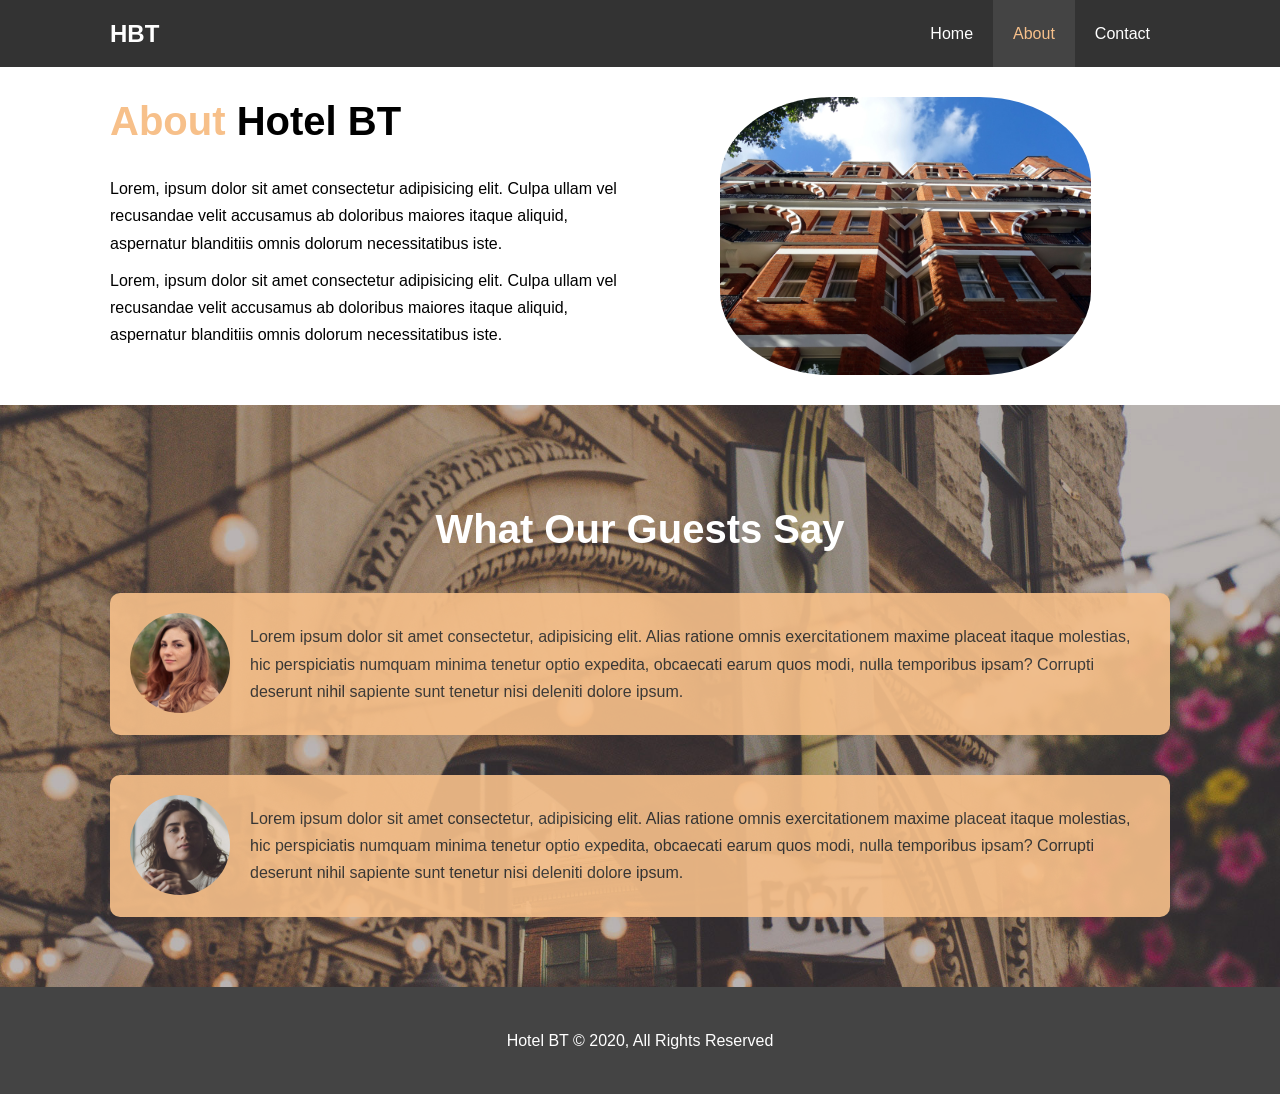
<file: about.html>
<!DOCTYPE html>
<html lang="en">
<head>
    <meta charset="UTF-8">
    <meta name="viewport" content="width=device-width, initial-scale=1.0">
    <meta name="description" content="welcome to the most extraordinary hotel in boston massachusetts">
    <meta name="keyword" content="hotel,boston hotel,new england hotel">
    <link rel="stylesheet" href="css/style.css">
     <!-- This is mobile CSS -->
     <link rel="stylesheet" media="screen and (max-width: 768px)" href="css/mobile.css">
    <title>Hotel BT | About </title>
</head>
<body>





    <header>
        <nav id="navbar">
            <div class="container">
                <h1 class="logo"><a href="index.html">HBT</a></h1>
                <ul>
                    <li><a  href="index.html">Home</a></li>
                    <li><a class="current" href="about.html">About</a></li>
                    <li><a href="contact.html">Contact</a></li>
                </ul>
            </div>
        </nav>
    </header>


    <section id="about-info" class="bg-light py-3">
        <div class="container">
            <div class="info-left">
                <h1 class=" l-heading"> <span class="text-primary">About</span> Hotel BT</h1>
                <p>Lorem, ipsum dolor sit amet consectetur adipisicing elit. Culpa ullam vel recusandae velit accusamus ab doloribus maiores itaque aliquid, aspernatur blanditiis omnis dolorum necessitatibus iste.</p>
                <p>Lorem, ipsum dolor sit amet consectetur adipisicing elit. Culpa ullam vel recusandae velit accusamus ab doloribus maiores itaque aliquid, aspernatur blanditiis omnis dolorum necessitatibus iste.</p>
            </div>
            <div class="info-right">
                <img src="images/photo-2.jpg" alt="hotel">
            </div>
        </div>
    </section>

    <div class="clr"></div>

    <section id="testimonial" class="py-3">
        <div class="container">
            <h2 class="l-heading">What Our Guests Say</h2>
            <div class="testimonial bg-primary">
                <img src="images/person-1.jpg" alt="testimonial One Samantha">
                <p>Lorem ipsum dolor sit amet consectetur, adipisicing elit. Alias ratione omnis exercitationem maxime placeat itaque molestias, hic perspiciatis numquam minima tenetur optio expedita, obcaecati earum quos modi, nulla temporibus ipsam? Corrupti deserunt nihil sapiente sunt tenetur nisi deleniti dolore ipsum.</p>
            </div>
            <div class="testimonial bg-primary">
                <img src="images/person-2.jpg" alt="testimonial One Doe">
                <p>Lorem ipsum dolor sit amet consectetur, adipisicing elit. Alias ratione omnis exercitationem maxime placeat itaque molestias, hic perspiciatis numquam minima tenetur optio expedita, obcaecati earum quos modi, nulla temporibus ipsam? Corrupti deserunt nihil sapiente sunt tenetur nisi deleniti dolore ipsum.</p>
            </div>
        </div>
    </section>
    

    
    <footer id="main-footer">
        <p>Hotel BT &copy; 2020, All Rights Reserved</p>
    </footer>
    





</body>
</html>
</file>
<file: css/style.css>
/* Reset */

*{
    margin: 0;
    padding: 0;
    box-sizing: border-box;

}








/* Main Styling */
html,body {
    font-family: 'Segoe UI', Tahoma, Geneva, Verdana, sans-serif;
    line-height: 1.7em;
}

a{
    color: #333333;
    text-decoration: none;
}

h1, h2, h3  {
    padding: 0 0 20px 0;
}

p{
    margin: 10px 0;
}






/* Utility classes */
.container{
    margin: auto;
    max-width: 1100px;
    overflow: auto;
    padding: 0 20px;
}

.bg-dark{
    background: #333;
    color: rgb(241, 240, 240);
}

.btn-light{
    background: rgb(228, 228, 228);
    color: #333;
}

.bg-primary{
    background-color: #f7c08a;
    color: #333;
}


/* padding */

.py-1 { padding: 10px 0;}
.py-2 { padding: 20px 0;}
.py-3 { padding: 30px 0;}



/* Navbar */

#navbar{
    background-color: #333;
    color: #FFF;
    overflow: auto;
}

#navbar a {
    color: #FFF;
} 


#navbar h1{
    float: left;
    padding-top: 20px;

}


#navbar ul{
    list-style: none;
    float: right;

}

#navbar ul li {
    float: left;
}


#navbar ul li a {
    display: block;
    padding: 20px;
    text-align: center;
}

#navbar ul li a:hover,  
#navbar ul li a.current{
    background-color: #444;
    color: #f7c08a;
}

/* Showcase */

#showcase{
    background: url(../images/showcase.jpg) no-repeat center center/cover;
    height: 600px;
}

#showcase .showcase-content{
    color: white;
    text-align: center;
    padding-top: 170px;

}


#showcase .showcase-content h1{
    font-size: 60px;
    list-style: 1.2em;
}

.text-primary{
    color: #f7c08a;
}

.lead{
    font-size: 20px;
}


#showcase .showcase-content p {
    padding-bottom: 20px;
    line-height: 1.7em;
}


.btn{
    display: inline-block;
    font-size: 18px;
    color: white;
    background: #333;
    padding: 13px 20px;
    border: none;
    cursor: pointer;
}

.btn:hover{
    background:  #f7c08a;;
    color: #333;
}


.btn-light{
    background: rgb(228, 228, 228);
    color: #333;
}


/* Home Info */

#home-info{
    height: 400px;

}

#home-info .info-img {
    float: left;
    width: 50%;
    background: url(../images/photo-1.jpg) no-repeat;
    min-height: 100%;
}

#home-info .info-content{
    float: right;
    width: 50%;
    height: 100%;
    text-align: center;
    padding: 50px 30px;
    overflow: hidden;
}
#home-info .info-content p {
    padding-bottom: 30px;
}

.bg-dark{
    background: #333;
    color: rgb(241, 240, 240);
}






/* Features */
.box{
    float: left;
    width: 33.3%;
    padding: 50px;
    text-align: center;
}

.box i {
    margin-bottom: 10px;
}

.clr{
    clear: both;
}

.l-heading { 
    font-size: 40px;
    line-height: 1.2;
}

/* About info */
#about-info .info-right{
    float: right;
    width: 50%;
    min-height: 100%;
}


#about-info .info-right img{
    width: 70%;
    display: block;
    margin: auto;
    border-radius: 30%;
  
}

#about-info .info-left{
    float: left;
    width: 50%;
    min-height: 100%;
}

#testimonial{
    height: 100%;
    background: url(../images/test-bg.jpg) no-repeat center center/cover;
    padding-top: 100px;
}

#testimonial .testimonial {
    padding: 20px;
    margin-bottom: 40px;
    border-radius: 10px;
    opacity: 0.9;
    
}

#testimonial .testimonial img{
    width: 100px;
    float: left;
    margin-right: 20px;
    border-radius: 50%;
}


#testimonial h2 {
    color: white;
    text-align: center;
    padding-bottom: 40px;
}



/* Contact Form */
#contact-form {
    margin-bottom: 20px;
}

#contact-form label{
    display: block;
    margin-bottom: 5px;
}

#contact-form input,
#contact-form textarea {
    width: 100%;
    padding: 10px;
    border: 1px solid #ddd;
}

#contact-form textarea {
    height: 200px;
}

#contact-form input:focus,
#contact-form textarea:focus {
    outline: none;
    border-color: #f7c08a;
}


/* Footer */
#main-footer{
    text-align: center;
    background: #444;
    color: white;
    padding: 30px;
}
</file>
<file: css/mobile.css>
#navbar .logo {
    float: none;
    text-align: center;
}

#navbar ul li {
    
    float: none;
}

#navbar ul{
   
    float: none;

}

#navbar .container{
    display: block;
}

/* Showcase */
#showcase {
    height: 100%;
   
}

#showcase .showcase-content {
    padding-bottom: 80px;
}


/* Home info */

#home-info .info-img {
    display: none;
}


#home-info .info-content{
    float: none;
    width: 100%;
}

/* Boxes */

.box{
    float: none;
    width: 100%;
}

/* About */
#about-info .info-right,
#about-info .info-left {
    float: none;
    width: 100%;
}

#about-info .info-right {
    margin-top: 30px;
}

.l-heading {
    text-align: center;
}


/* Contact */
#contact-info .box {
    border-bottom: #444 dotted 2px;
}
</file>
